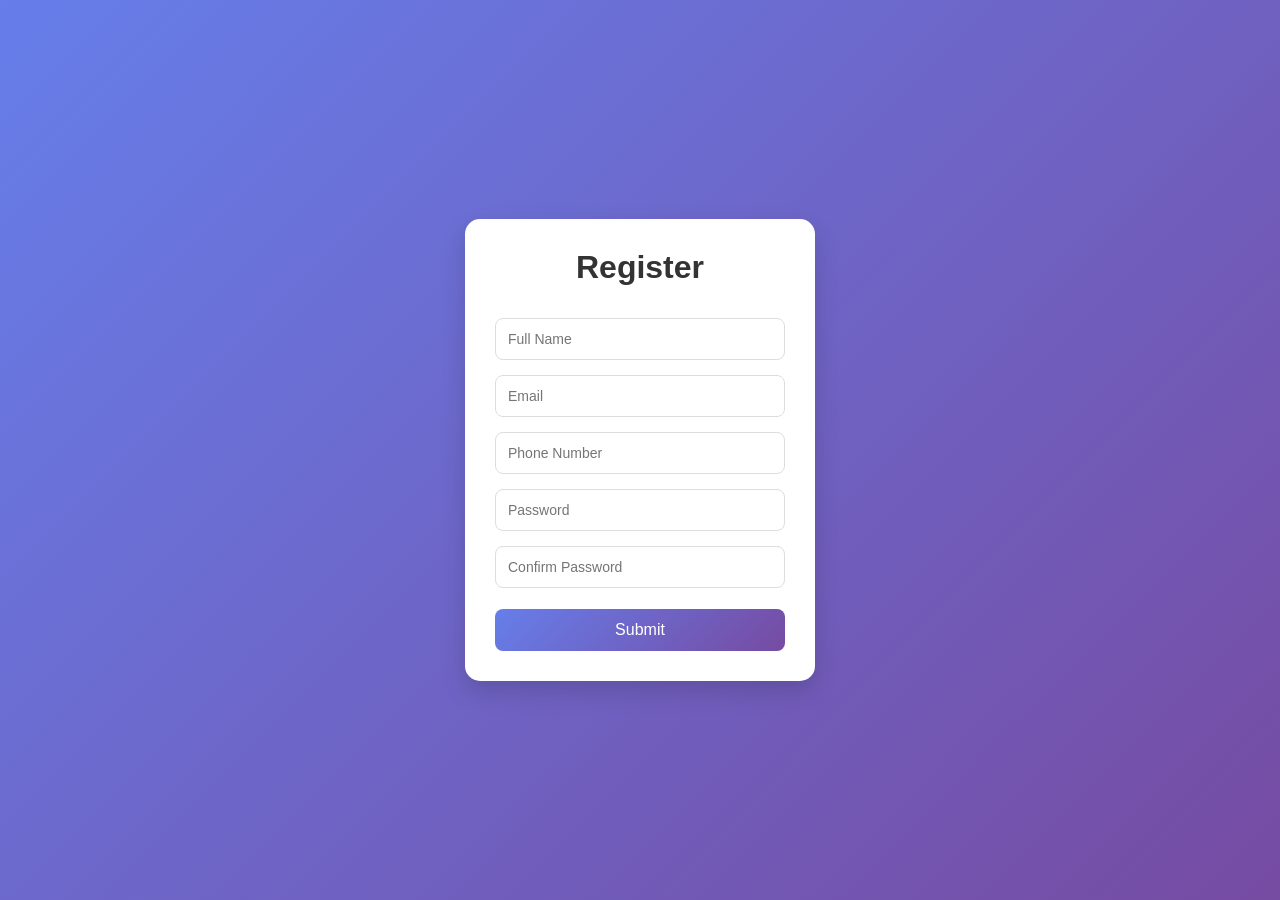
<file: form-html/index.html>
<!doctype html>
<html lang="en">
  <head>
    <meta charset="UTF-8" />
    <meta name="viewport" content="width=device-width, initial-scale=1.0" />
    <link rel="stylesheet" href="style.css" />
    <title>Document</title>
  </head>
  <body>
    <div class="container">
      <form id="my-form">
        <h1>Register</h1>

        <input type="text" id="name" placeholder="Full Name" />
        <small class="error" id="name-error"></small>

        <input type="email" id="email" placeholder="Email" />
        <small class="error" id="email-error"></small>

        <input type="number" id="phone" placeholder="Phone Number" />
        <small class="error" id="phone-error"></small>

        <input type="password" id="password" placeholder="Password" />
        <small class="error" id="password-error"></small>

        <input
          type="password"
          id="confirm-password"
          placeholder="Confirm Password"
        />
        <small class="error" id="confirm-password-error"></small>

        <button type="submit">Submit</button>
      </form>
    </div>
    <script src="script.js"></script>
  </body>
</html>
</file>
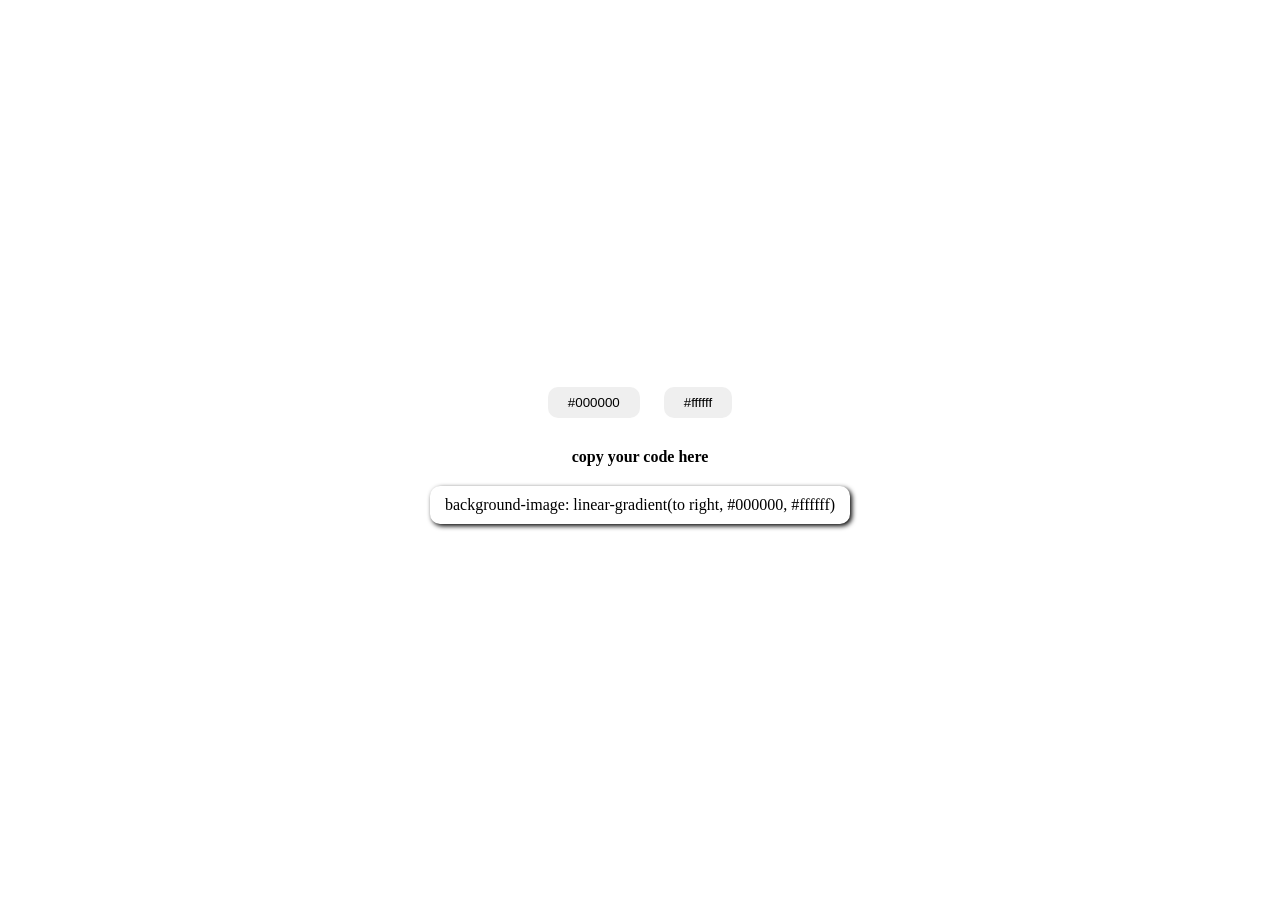
<file: gradient-project/index.html>
<!doctype html>
<html lang="en">
  <head>
    <meta charset="UTF-8" />
    <meta name="viewport" content="width=device-width, initial-scale=1.0" />
    <title>Document</title>
  </head>
  <style>
    * {
      padding: 0;
      margin: 0;
      box-sizing: border-box;
    }
    section {
      height: 100vh;
      width: 100vw;
      display: flex;
      flex-direction: column;
      justify-content: center;
      align-items: center;
      gap: 20px;
    }

    button {
      padding: 8px 20px;
      border: none;
      border-radius: 10px;
      margin: 10px;
      cursor: pointer;
    }
    .text {
      font-weight: bold;
    }
    .copy-code {
      /* background-color: yellow; */
      padding: 10px 15px;
      cursor: pointer;
      border-radius: 10px;
      box-shadow: 2px 2px 5px black;
    }
  </style>
  <body>
    <section>
      <div class="">
        <button id="btn1">#000000</button>
        <button id="btn2">#ffffff</button>
      </div>
      <div class="text">copy your code here</div>
      <div class="copy-code">
        background-image: linear-gradient(to right, #000000, #ffffff)
      </div>
    </section>

    <!-- js start -->
    <script>
      const btn1 = document.getElementById("btn1");
      const btn2 = document.getElementById("btn2");
      const copyCodeEl = document.querySelector(".copy-code");
      let rgb1 = "#000000";
      let rgb2 = "#ffffff";

      const hexValue = () => {
        let color = "#";
        let hexNumbers = "0123456789abcdef";
        for (let i = 0; i < 6; i++) {
          let value = Math.floor(Math.random() * hexNumbers.length);
          color = color + hexNumbers[value];
        }
        return color;
      };

      const handleButton1 = () => {
        rgb1 = hexValue();
        btn1.innerText = rgb1;
        // console.log(rgb1);
        document.body.style.backgroundImage = `linear-gradient(to right, ${rgb1}, ${rgb2})`;
        copyCodeEl.innerHTML = `background-image: linear-gradient(to right, ${rgb1}, ${rgb2})`;
      };

      const handleButton2 = () => {
        rgb2 = hexValue();
        btn2.innerText = rgb2;
        // console.log(rgb2);
        document.body.style.backgroundImage = `linear-gradient(to right, ${rgb1}, ${rgb2})`;
        copyCodeEl.innerHTML = `background-image: linear-gradient(to right, ${rgb1}, ${rgb2})`;
      };
      btn1.addEventListener("click", handleButton1);
      btn2.addEventListener("click", handleButton2);
      copyCodeEl.addEventListener("click", () => {
        // console.log("hello");
        navigator.clipboard.writeText(copyCodeEl.innerText);
      });
    </script>
  </body>
</html>
</file>
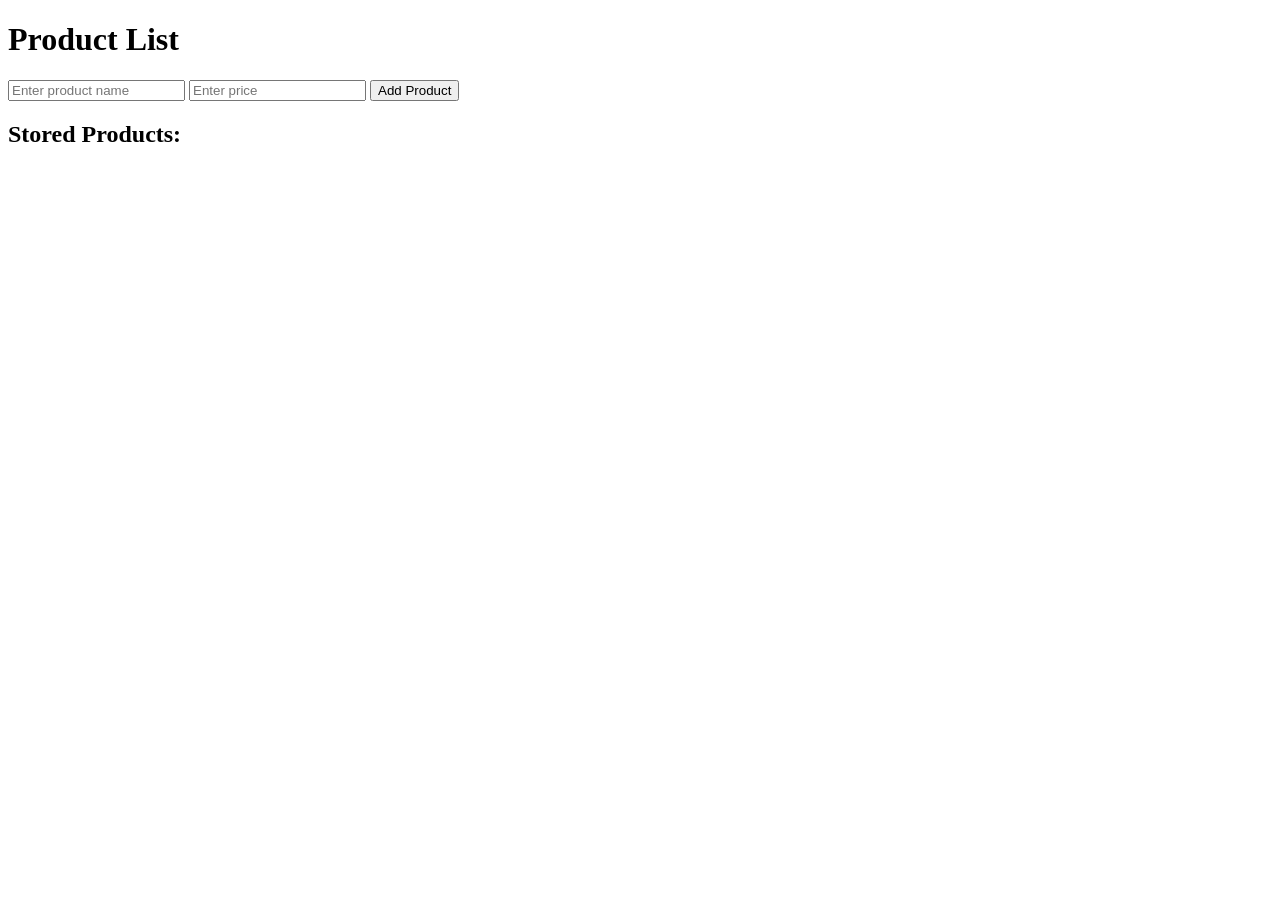
<file: local-storage/index.html>
<!doctype html>
<html lang="en">
  <head>
    <meta charset="UTF-8" />
    <meta name="viewport" content="width=device-width, initial-scale=1.0" />
    <title>LocalStorage Example</title>
  </head>

  <body>
    <h1>Product List</h1>

    <input type="text" id="productName" placeholder="Enter product name" />
    <input type="number" id="productPrice" placeholder="Enter price" />
    <button id="btn">Add Product</button>

    <h2>Stored Products:</h2>
    <ul id="productList"></ul>

    <script type="module" src="script.js"></script>
  </body>
</html>
</file>
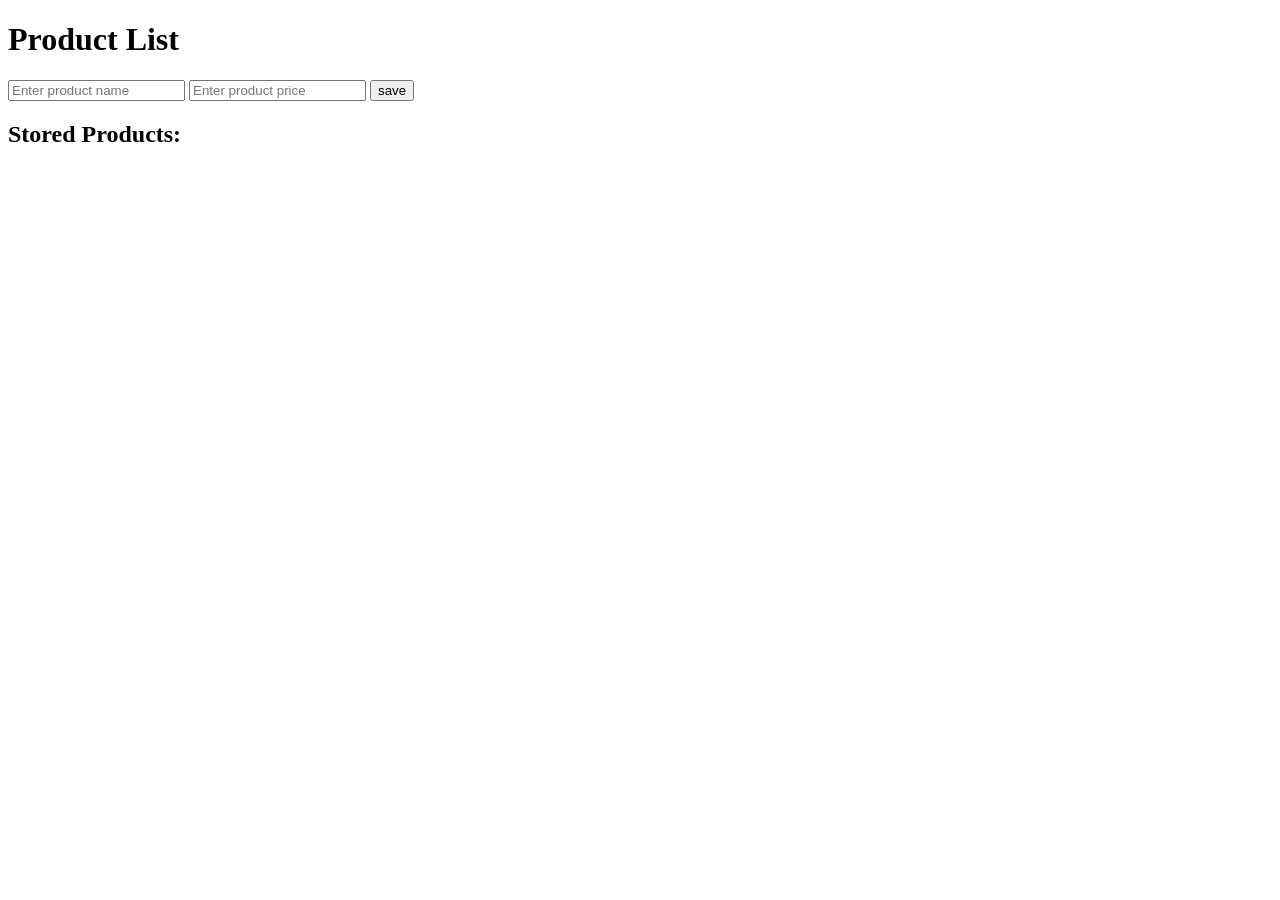
<file: practice-local-storage/index.html>
<!doctype html>
<html lang="en">
  <head>
    <meta charset="UTF-8" />
    <meta name="viewport" content="width=device-width, initial-scale=1.0" />
    <title>Local - Storage</title>
  </head>
  <body>
    <h1>Product List</h1>
    <input type="text" placeholder="Enter product name" id="name" />
    <input type="number" placeholder="Enter product price" id="price" />
    <button id="btn">save</button>

    <h2>Stored Products:</h2>
    <ul id="product-list"></ul>

    <!-- js start -->
    <script>
      const btnEl = document.getElementById("btn");
      const ulEl = document.getElementById("product-list");

      const addProduct = () => {
        const productName = document.getElementById("name").value;
        const productPrice = document.getElementById("price").value;
        if (!productName || !productPrice) {
          alert("Enter your product name and price");
          return;
        }

        // console.log("hi");

        let products = JSON.parse(localStorage.getItem("products"));
        if (!Array.isArray(products)) {
          products = [];
        }

        const newProduct = {
          id: Date.now(),
          name: productName,
          price: Number(productPrice),
        };

        products.push(newProduct);
        localStorage.setItem("products", JSON.stringify(products));

        document.getElementById("name").value = "";
        document.getElementById("price").value = "";
      };

      btnEl.addEventListener("click", addProduct);
    </script>
  </body>
</html>
</file>
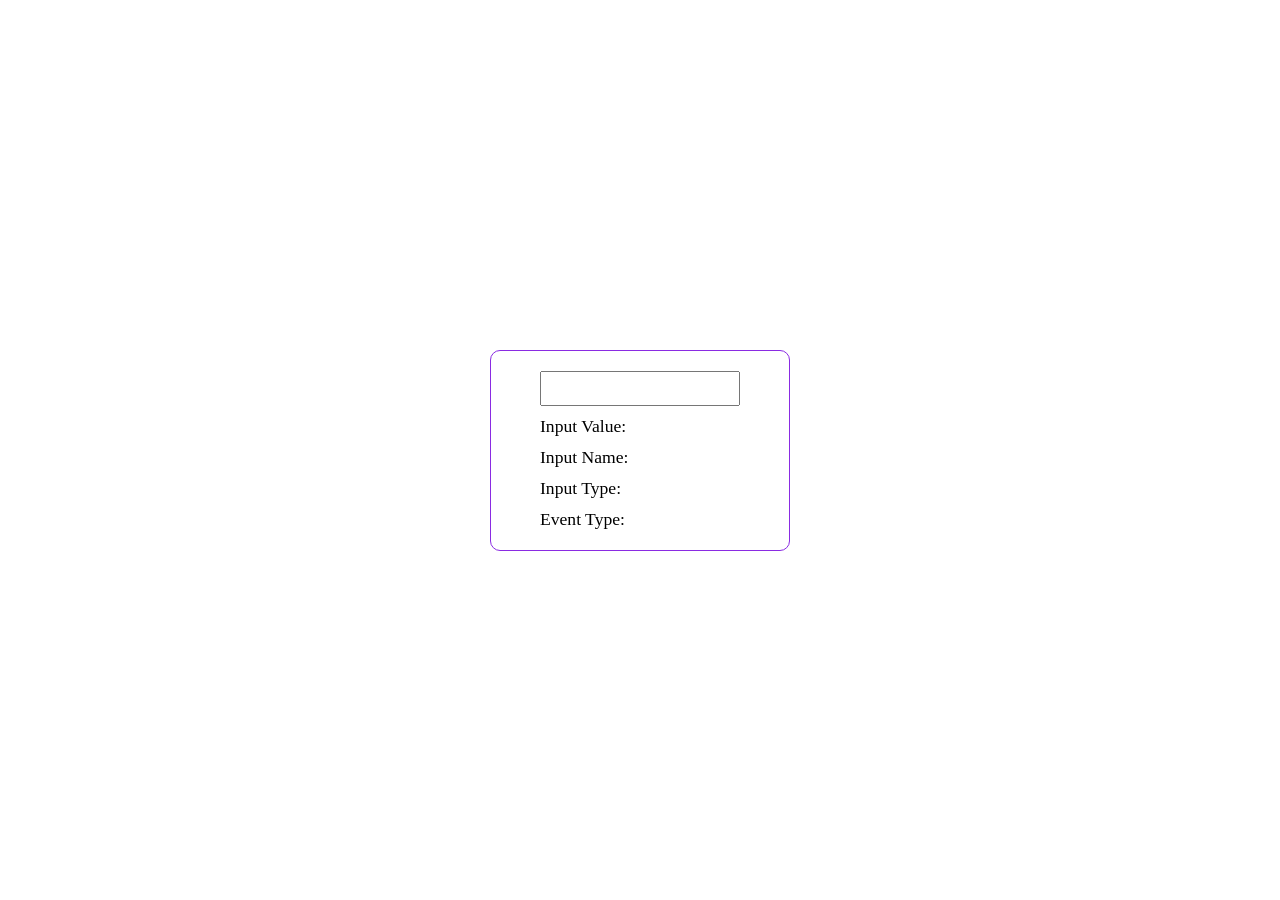
<file: project-3/index.html>
<!doctype html>
<html lang="en">
  <head>
    <meta charset="UTF-8" />
    <meta name="viewport" content="width=device-width, initial-scale=1.0" />
    <title>Project - 3</title>
  </head>
  <style>
    * {
      margin: 0;
      padding: 0;
      box-sizing: border-box;
    }
    body {
      height: 100vh;
      width: 100vw;
      display: flex;
      flex-direction: column;
      justify-content: center;
      align-items: center;
    }

    .parent {
      width: 300px;
      border: 1px solid blueviolet;
      display: flex;
      flex-direction: column;
      justify-content: center;
      align-items: center;
      gap: 10px;
      padding: 20px 0;
      border-radius: 10px;
    }

    .my-input {
      font-size: 1.25rem;
      padding: 4px 8px;
      width: 200px;
    }

    .output {
      width: 100%;
      display: flex;
      flex-direction: column;
      align-items: flex-start;
      width: 200px;
      font-size: 1.1rem;
    }

    .output p:not(:last-child) {
      margin-bottom: 10px;
    }
  </style>

  <body>
    <div class="parent">
      <input type="text" class="my-input" id="my-input" name="username" />
      <div class="output">
        <p class="key-pressed">Input Value:</p>
        <p class="key-code">Input Name:</p>
        <p class="char-code">Input Type:</p>
        <p class="event-type">Event Type:</p>
      </div>
    </div>

    <script>
      const myInputEl = document.getElementById("my-input");

      const handleInput = (event) => {
        console.log(event);
        // console.log(event.target.value);
        // console.log(event.target.name);
        document.querySelector(".key-pressed").innerHTML =
          `Input Value: ${event.target.value}`;
        document.querySelector(".key-code").innerHTML =
          `Input Name: ${event.target.name}`;
        document.querySelector(".char-code").innerHTML =
          `Input Type: ${event.inputType}`;
        document.querySelector(".event-type").innerHTML =
          `Event Type: ${event.type}`;
      };
      myInputEl.addEventListener("input", handleInput);
    </script>
  </body>
</html>
</file>
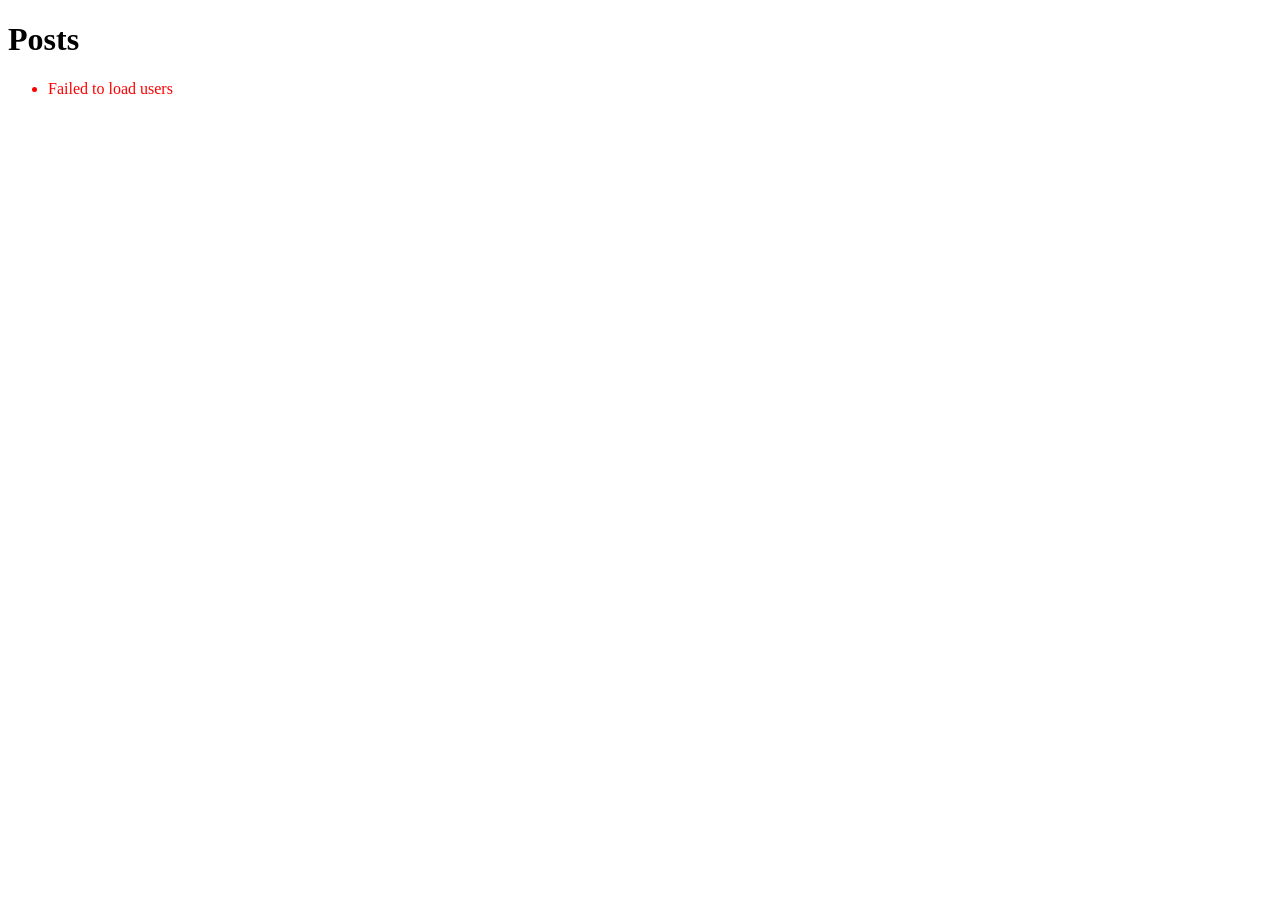
<file: data-2.html>
<!doctype html>
<html lang="en">
  <head>
    <meta charset="UTF-8" />
    <meta name="viewport" content="width=device-width, initial-scale=1.0" />
    <title>data</title>
  </head>
  <body>
    <h1>Posts</h1>
    <ul id="user-list"></ul>
    <script>
      const userListEl = document.getElementById("user-list");
      const fetchUser = async () => {
        try {
          const res = await fetch(`https://jsonplaceholder.typicode.com/posts`);
          if (!res.ok) throw new Error("Network Error");
          const data = await res.json();
          console.log(data);
          data.slice(5, 15).forEach((elem) => {
            const li = document.createElement("li");
            li.textContent = `${elem.title}, ${elem.body}`;
            userListEl.appendChild(li);
          });

          //   data.products.forEach((product) => {
          //     product.images.forEach((img) => {
          //       const imgEl = document.createElement("img");
          //       imgEl.src = img;
          //       imgEl.width = 150;
          //       userListEl.appendChild(imgEl);
          //     });

          //     // console.log(product);
          //   });
        } catch (error) {
          console.log("Error", error);
          userListEl.innerHTML = `<li style="color:red">Failed to load users</li>`;
        }
      };
      fetchUser();
    </script>
  </body>
</html>
</file>
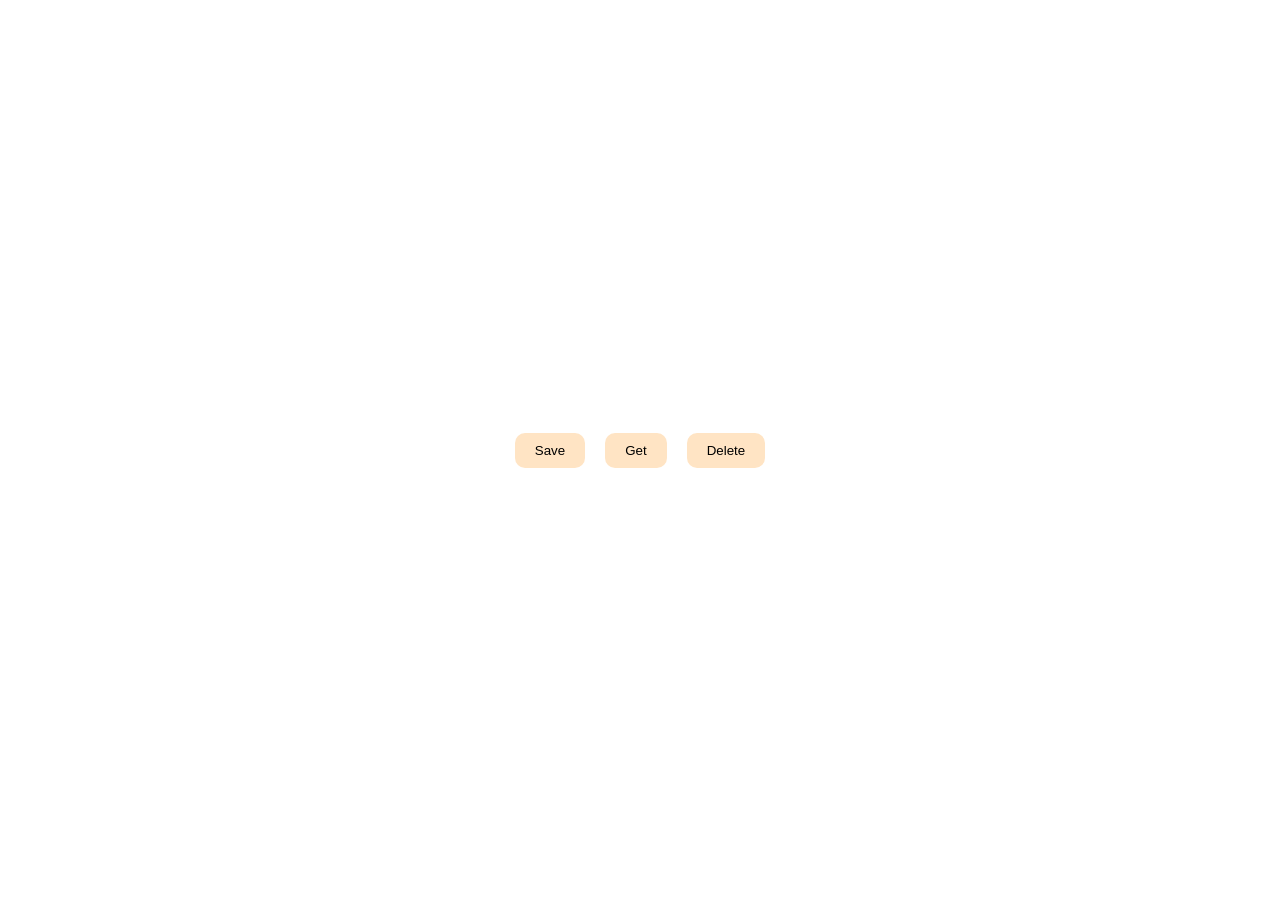
<file: practice-local-storage/index-1.html>
<!doctype html>
<html lang="en">
  <head>
    <meta charset="UTF-8" />
    <meta name="viewport" content="width=device-width, initial-scale=1.0" />
    <title>project-1</title>
    <style>
      * {
        padding: 0;
        margin: 0;
        box-sizing: border-box;
      }

      .all-btn {
        height: 100vh;
        width: 100vw;
        display: flex;
        align-items: center;
        justify-content: center;
        gap: 20px;
      }

      .save,
      .get,
      .delete {
        padding: 10px 20px;
        border-radius: 10px;
        border-style: none;
        background-color: bisque;
        cursor: pointer;
      }
    </style>
  </head>
  <body>
    <div class="all-btn">
      <button class="save">Save</button>
      <button class="get">Get</button>
      <button class="delete">Delete</button>
    </div>

    <!-- js start -->
    <script>
      const saveEl = document.querySelector(".save");
      const getEl = document.querySelector(".get");
      const deleteEl = document.querySelector(".delete");

      saveEl.addEventListener("click", () => {
        // console.log("hello");
        const user = {
          userName: "parvez",
          age: 27,
        };
        localStorage.setItem("user", JSON.stringify(user));
      });

      getEl.addEventListener("click", () => {
        const data = JSON.parse(localStorage.getItem("user"));
        console.log(data.age);
      });

      deleteEl.addEventListener("click", () => {
        const removeData = localStorage.removeItem("user");
        console.log(removeData);
      });
    </script>
  </body>
</html>
</file>
<file: form-html/style.css>
/* Reset */
* {
  margin: 0;
  padding: 0;
  box-sizing: border-box;
  font-family: "Segoe UI", Tahoma, Geneva, Verdana, sans-serif;
}

/* Body */
body {
  height: 100vh;
  display: flex;
  justify-content: center;
  align-items: center;
  background: linear-gradient(135deg, #667eea, #764ba2);
}

/* Container */
.container {
  width: 350px;
}

/* Form Card */
form {
  background: #ffffff;
  padding: 30px;
  border-radius: 15px;
  box-shadow: 0 10px 25px rgba(0, 0, 0, 0.15);
}

/* Title */
form h1 {
  text-align: center;
  margin-bottom: 20px;
  color: #333;
}

/* Input fields */
input {
  width: 100%;
  padding: 12px;
  margin-top: 12px;
  border: 1px solid #ddd;
  border-radius: 8px;
  font-size: 14px;
  transition: 0.3s ease;
}

/* Input focus effect */
input:focus {
  border-color: #667eea;
  outline: none;
  box-shadow: 0 0 5px rgba(102, 126, 234, 0.5);
}

/* Button */
button {
  width: 100%;
  padding: 12px;
  margin-top: 18px;
  border: none;
  border-radius: 8px;
  background: linear-gradient(135deg, #667eea, #764ba2);
  color: white;
  font-size: 16px;
  cursor: pointer;
  transition: 0.3s ease;
}

/* Button hover */
button:hover {
  transform: translateY(-2px);
  box-shadow: 0 5px 15px rgba(0, 0, 0, 0.2);
}

/* Error text */
.error {
  color: red;
  font-size: 12px;
  margin-top: 3px;
  display: block;
}

/* Responsive */
@media (max-width: 400px) {
  .container {
    width: 90%;
  }
}
</file>
